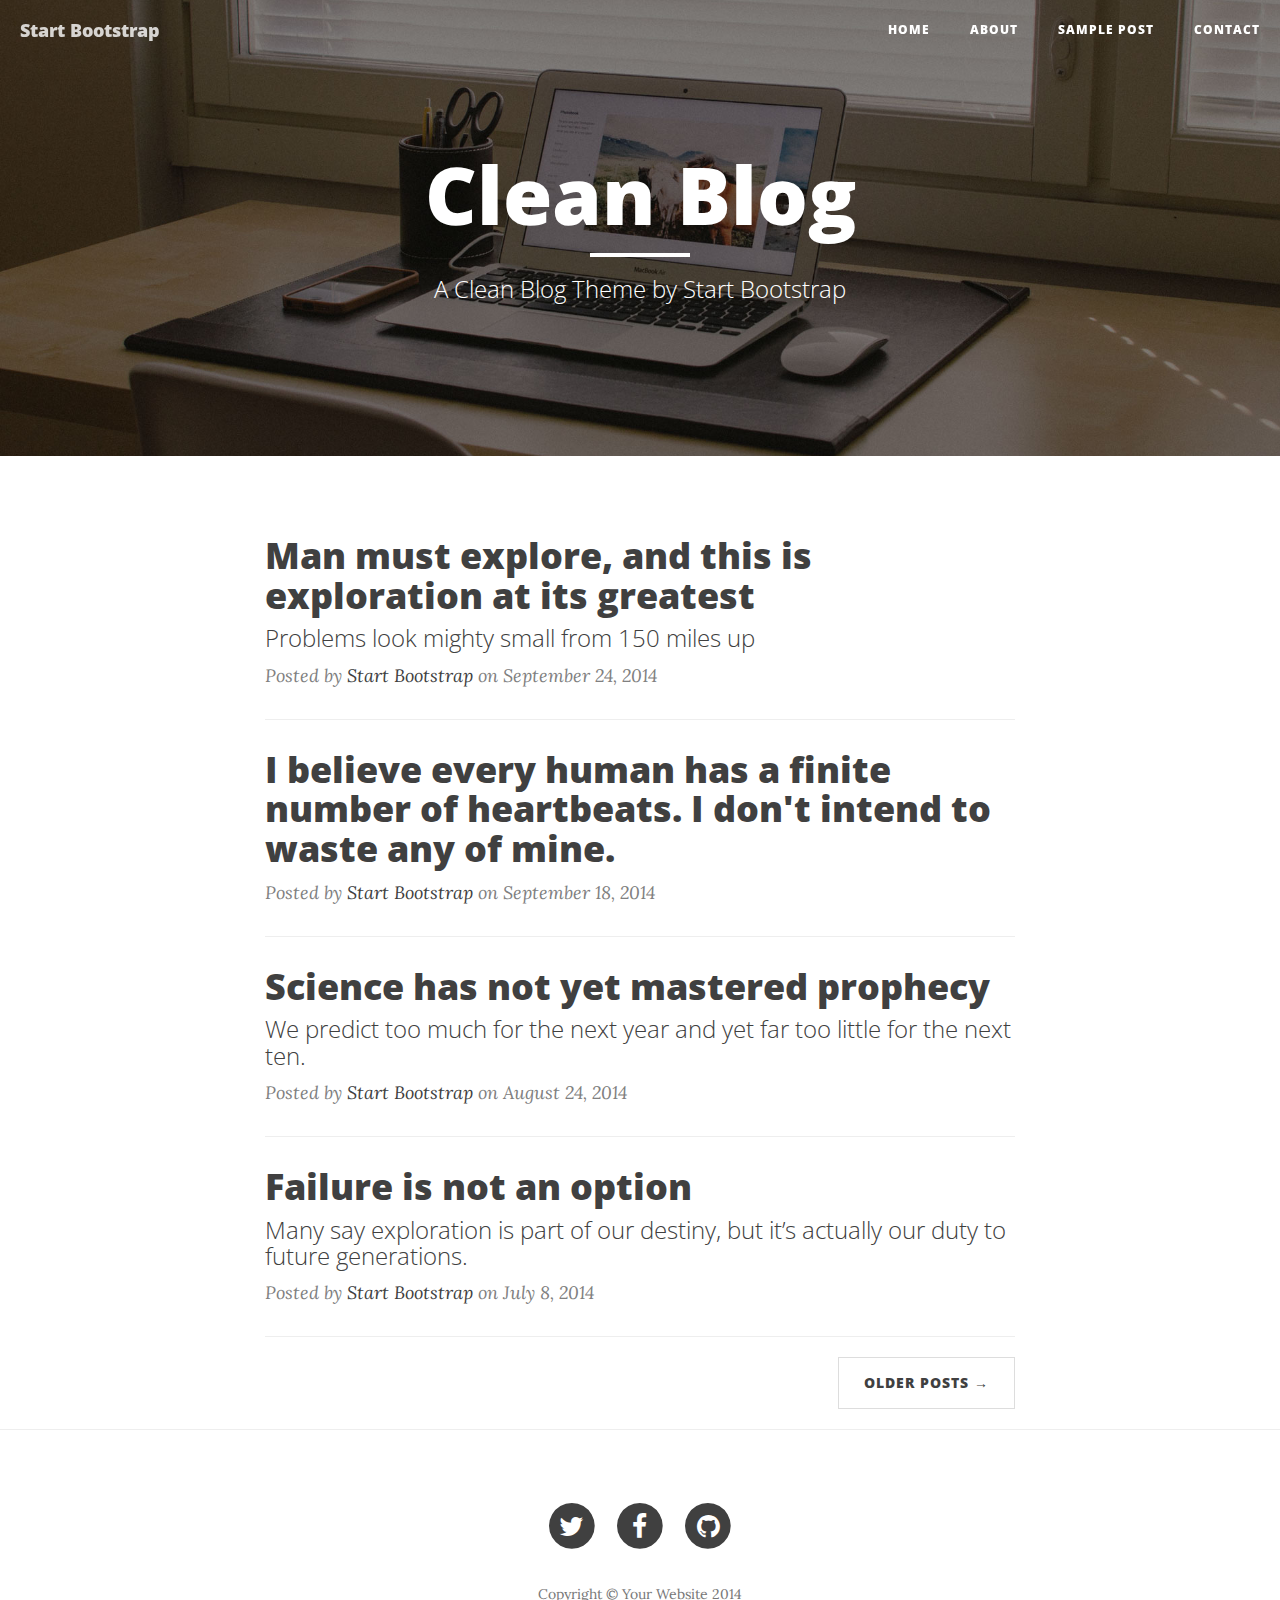
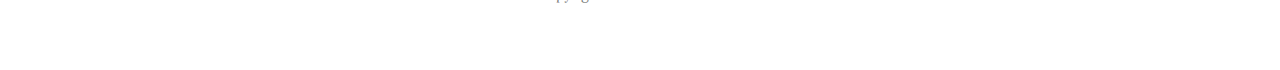
<file: cleanblog/index.html>
<!DOCTYPE html>
<html lang="en">

<head>

    <meta charset="utf-8">
    <meta http-equiv="X-UA-Compatible" content="IE=edge">
    <meta name="viewport" content="width=device-width, initial-scale=1">
    <meta name="description" content="">
    <meta name="author" content="">

    <title>Clean Blog</title>

    <!-- Bootstrap Core CSS -->
    <link href="css/bootstrap.min.css" rel="stylesheet">

    <!-- Custom CSS -->
    <link href="css/clean-blog.min.css" rel="stylesheet">

    <!-- Custom Fonts -->
    <link href="http://maxcdn.bootstrapcdn.com/font-awesome/4.1.0/css/font-awesome.min.css" rel="stylesheet" type="text/css">
    <link href='http://fonts.googleapis.com/css?family=Lora:400,700,400italic,700italic' rel='stylesheet' type='text/css'>
    <link href='http://fonts.googleapis.com/css?family=Open+Sans:300italic,400italic,600italic,700italic,800italic,400,300,600,700,800' rel='stylesheet' type='text/css'>

    <!-- HTML5 Shim and Respond.js IE8 support of HTML5 elements and media queries -->
    <!-- WARNING: Respond.js doesn't work if you view the page via file:// -->
    <!--[if lt IE 9]>
        <script src="https://oss.maxcdn.com/libs/html5shiv/3.7.0/html5shiv.js"></script>
        <script src="https://oss.maxcdn.com/libs/respond.js/1.4.2/respond.min.js"></script>
    <![endif]-->

</head>

<body>

    <!-- Navigation -->
    <nav class="navbar navbar-default navbar-custom navbar-fixed-top">
        <div class="container-fluid">
            <!-- Brand and toggle get grouped for better mobile display -->
            <div class="navbar-header page-scroll">
                <button type="button" class="navbar-toggle" data-toggle="collapse" data-target="#bs-example-navbar-collapse-1">
                    <span class="sr-only">Toggle navigation</span>
                    <span class="icon-bar"></span>
                    <span class="icon-bar"></span>
                    <span class="icon-bar"></span>
                </button>
                <a class="navbar-brand" href="index.html">Start Bootstrap</a>
            </div>

            <!-- Collect the nav links, forms, and other content for toggling -->
            <div class="collapse navbar-collapse" id="bs-example-navbar-collapse-1">
                <ul class="nav navbar-nav navbar-right">
                    <li>
                        <a href="index.html">Home</a>
                    </li>
                    <li>
                        <a href="about.html">About</a>
                    </li>
                    <li>
                        <a href="post.html">Sample Post</a>
                    </li>
                    <li>
                        <a href="contact.html">Contact</a>
                    </li>
                </ul>
            </div>
            <!-- /.navbar-collapse -->
        </div>
        <!-- /.container -->
    </nav>

    <!-- Page Header -->
    <!-- Set your background image for this header on the line below. -->
    <header class="intro-header" style="background-image: url('img/home-bg.jpg')">
        <div class="container">
            <div class="row">
                <div class="col-lg-8 col-lg-offset-2 col-md-10 col-md-offset-1">
                    <div class="site-heading">
                        <h1>Clean Blog</h1>
                        <hr class="small">
                        <span class="subheading">A Clean Blog Theme by Start Bootstrap</span>
                    </div>
                </div>
            </div>
        </div>
    </header>

    <!-- Main Content -->
    <div class="container">
        <div class="row">
            <div class="col-lg-8 col-lg-offset-2 col-md-10 col-md-offset-1">
                <div class="post-preview">
                    <a href="post.html">
                        <h2 class="post-title">
                            Man must explore, and this is exploration at its greatest
                        </h2>
                        <h3 class="post-subtitle">
                            Problems look mighty small from 150 miles up
                        </h3>
                    </a>
                    <p class="post-meta">Posted by <a href="#">Start Bootstrap</a> on September 24, 2014</p>
                </div>
                <hr>
                <div class="post-preview">
                    <a href="post.html">
                        <h2 class="post-title">
                            I believe every human has a finite number of heartbeats. I don't intend to waste any of mine.
                        </h2>
                    </a>
                    <p class="post-meta">Posted by <a href="#">Start Bootstrap</a> on September 18, 2014</p>
                </div>
                <hr>
                <div class="post-preview">
                    <a href="post.html">
                        <h2 class="post-title">
                            Science has not yet mastered prophecy
                        </h2>
                        <h3 class="post-subtitle">
                            We predict too much for the next year and yet far too little for the next ten.
                        </h3>
                    </a>
                    <p class="post-meta">Posted by <a href="#">Start Bootstrap</a> on August 24, 2014</p>
                </div>
                <hr>
                <div class="post-preview">
                    <a href="post.html">
                        <h2 class="post-title">
                            Failure is not an option
                        </h2>
                        <h3 class="post-subtitle">
                            Many say exploration is part of our destiny, but it’s actually our duty to future generations.
                        </h3>
                    </a>
                    <p class="post-meta">Posted by <a href="#">Start Bootstrap</a> on July 8, 2014</p>
                </div>
                <hr>
                <!-- Pager -->
                <ul class="pager">
                    <li class="next">
                        <a href="#">Older Posts &rarr;</a>
                    </li>
                </ul>
            </div>
        </div>
    </div>

    <hr>

    <!-- Footer -->
    <footer>
        <div class="container">
            <div class="row">
                <div class="col-lg-8 col-lg-offset-2 col-md-10 col-md-offset-1">
                    <ul class="list-inline text-center">
                        <li>
                            <a href="#">
                                <span class="fa-stack fa-lg">
                                    <i class="fa fa-circle fa-stack-2x"></i>
                                    <i class="fa fa-twitter fa-stack-1x fa-inverse"></i>
                                </span>
                            </a>
                        </li>
                        <li>
                            <a href="#">
                                <span class="fa-stack fa-lg">
                                    <i class="fa fa-circle fa-stack-2x"></i>
                                    <i class="fa fa-facebook fa-stack-1x fa-inverse"></i>
                                </span>
                            </a>
                        </li>
                        <li>
                            <a href="#">
                                <span class="fa-stack fa-lg">
                                    <i class="fa fa-circle fa-stack-2x"></i>
                                    <i class="fa fa-github fa-stack-1x fa-inverse"></i>
                                </span>
                            </a>
                        </li>
                    </ul>
                    <p class="copyright text-muted">Copyright &copy; Your Website 2014</p>
                </div>
            </div>
        </div>
    </footer>

    <!-- jQuery -->
    <script src="js/jquery.js"></script>

    <!-- Bootstrap Core JavaScript -->
    <script src="js/bootstrap.min.js"></script>

    <!-- Custom Theme JavaScript -->
    <script src="js/clean-blog.min.js"></script>

</body>

</html>
</file>
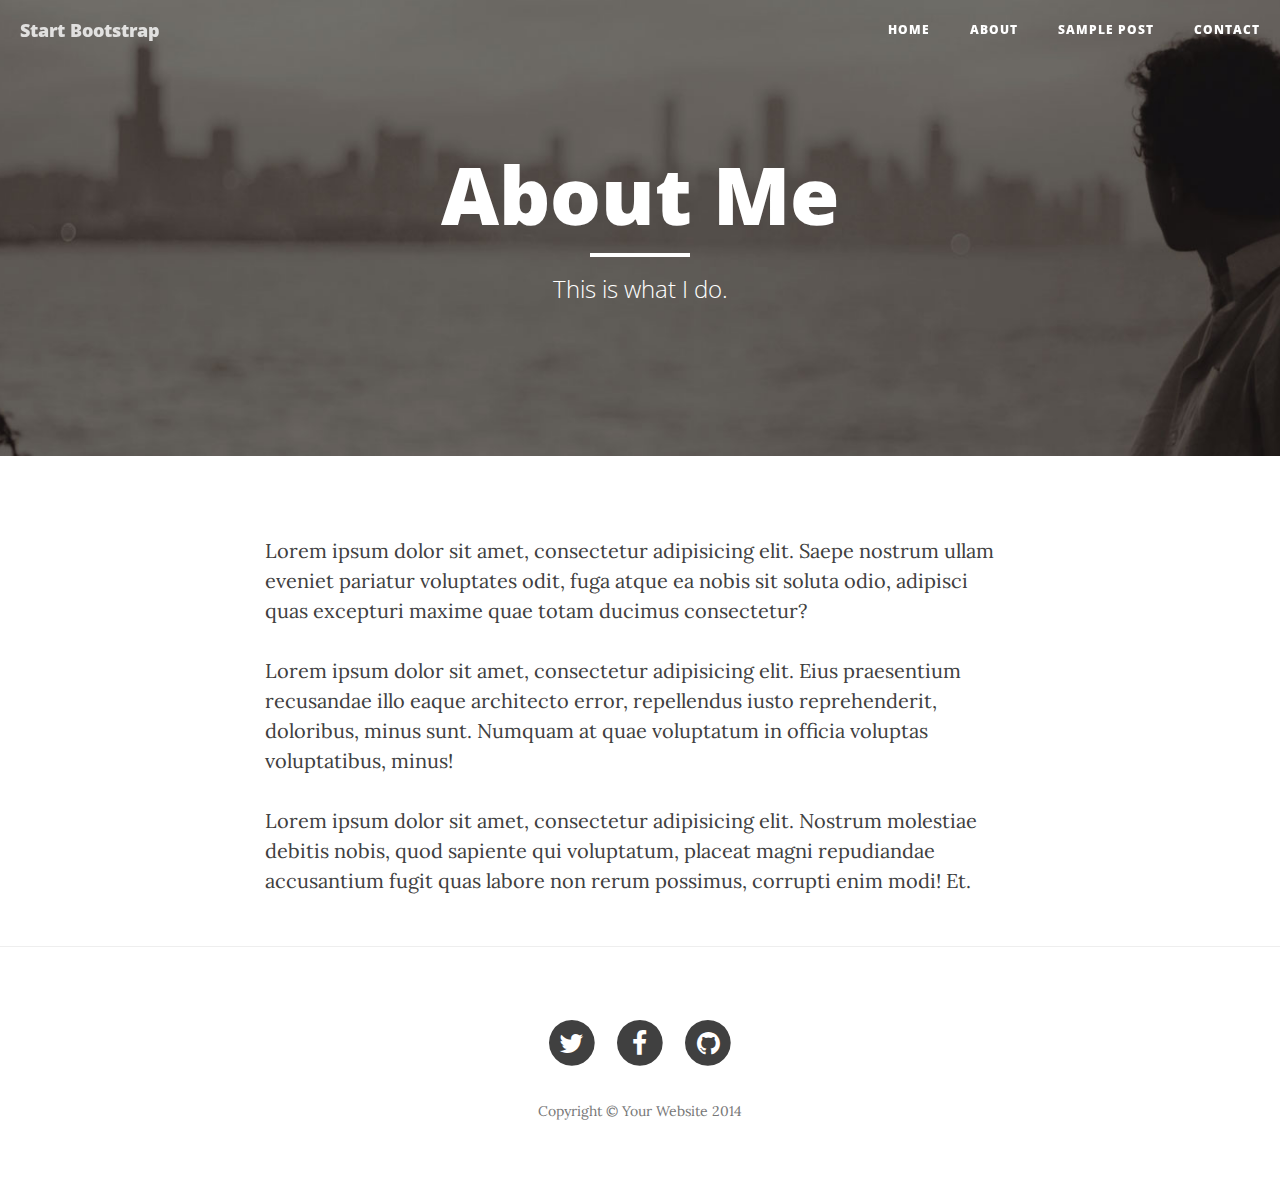
<file: cleanblog/about.html>
<!DOCTYPE html>
<html lang="en">

<head>

    <meta charset="utf-8">
    <meta http-equiv="X-UA-Compatible" content="IE=edge">
    <meta name="viewport" content="width=device-width, initial-scale=1">
    <meta name="description" content="">
    <meta name="author" content="">

    <title>Clean Blog - About</title>

    <!-- Bootstrap Core CSS -->
    <link href="css/bootstrap.min.css" rel="stylesheet">

    <!-- Custom CSS -->
    <link href="css/clean-blog.min.css" rel="stylesheet">

    <!-- Custom Fonts -->
    <link href="http://maxcdn.bootstrapcdn.com/font-awesome/4.1.0/css/font-awesome.min.css" rel="stylesheet" type="text/css">
    <link href='http://fonts.googleapis.com/css?family=Lora:400,700,400italic,700italic' rel='stylesheet' type='text/css'>
    <link href='http://fonts.googleapis.com/css?family=Open+Sans:300italic,400italic,600italic,700italic,800italic,400,300,600,700,800' rel='stylesheet' type='text/css'>

    <!-- HTML5 Shim and Respond.js IE8 support of HTML5 elements and media queries -->
    <!-- WARNING: Respond.js doesn't work if you view the page via file:// -->
    <!--[if lt IE 9]>
        <script src="https://oss.maxcdn.com/libs/html5shiv/3.7.0/html5shiv.js"></script>
        <script src="https://oss.maxcdn.com/libs/respond.js/1.4.2/respond.min.js"></script>
    <![endif]-->

</head>

<body>

    <!-- Navigation -->
    <nav class="navbar navbar-default navbar-custom navbar-fixed-top">
        <div class="container-fluid">
            <!-- Brand and toggle get grouped for better mobile display -->
            <div class="navbar-header page-scroll">
                <button type="button" class="navbar-toggle" data-toggle="collapse" data-target="#bs-example-navbar-collapse-1">
                    <span class="sr-only">Toggle navigation</span>
                    <span class="icon-bar"></span>
                    <span class="icon-bar"></span>
                    <span class="icon-bar"></span>
                </button>
                <a class="navbar-brand" href="index.html">Start Bootstrap</a>
            </div>

            <!-- Collect the nav links, forms, and other content for toggling -->
            <div class="collapse navbar-collapse" id="bs-example-navbar-collapse-1">
                <ul class="nav navbar-nav navbar-right">
                    <li>
                        <a href="index.html">Home</a>
                    </li>
                    <li>
                        <a href="about.html">About</a>
                    </li>
                    <li>
                        <a href="post.html">Sample Post</a>
                    </li>
                    <li>
                        <a href="contact.html">Contact</a>
                    </li>
                </ul>
            </div>
            <!-- /.navbar-collapse -->
        </div>
        <!-- /.container -->
    </nav>

    <!-- Page Header -->
    <!-- Set your background image for this header on the line below. -->
    <header class="intro-header" style="background-image: url('img/about-bg.jpg')">
        <div class="container">
            <div class="row">
                <div class="col-lg-8 col-lg-offset-2 col-md-10 col-md-offset-1">
                    <div class="page-heading">
                        <h1>About Me</h1>
                        <hr class="small">
                        <span class="subheading">This is what I do.</span>
                    </div>
                </div>
            </div>
        </div>
    </header>

    <!-- Main Content -->
    <div class="container">
        <div class="row">
            <div class="col-lg-8 col-lg-offset-2 col-md-10 col-md-offset-1">
                <p>Lorem ipsum dolor sit amet, consectetur adipisicing elit. Saepe nostrum ullam eveniet pariatur voluptates odit, fuga atque ea nobis sit soluta odio, adipisci quas excepturi maxime quae totam ducimus consectetur?</p>
                <p>Lorem ipsum dolor sit amet, consectetur adipisicing elit. Eius praesentium recusandae illo eaque architecto error, repellendus iusto reprehenderit, doloribus, minus sunt. Numquam at quae voluptatum in officia voluptas voluptatibus, minus!</p>
                <p>Lorem ipsum dolor sit amet, consectetur adipisicing elit. Nostrum molestiae debitis nobis, quod sapiente qui voluptatum, placeat magni repudiandae accusantium fugit quas labore non rerum possimus, corrupti enim modi! Et.</p>
            </div>
        </div>
    </div>

    <hr>

    <!-- Footer -->
    <footer>
        <div class="container">
            <div class="row">
                <div class="col-lg-8 col-lg-offset-2 col-md-10 col-md-offset-1">
                    <ul class="list-inline text-center">
                        <li>
                            <a href="#">
                                <span class="fa-stack fa-lg">
                                    <i class="fa fa-circle fa-stack-2x"></i>
                                    <i class="fa fa-twitter fa-stack-1x fa-inverse"></i>
                                </span>
                            </a>
                        </li>
                        <li>
                            <a href="#">
                                <span class="fa-stack fa-lg">
                                    <i class="fa fa-circle fa-stack-2x"></i>
                                    <i class="fa fa-facebook fa-stack-1x fa-inverse"></i>
                                </span>
                            </a>
                        </li>
                        <li>
                            <a href="#">
                                <span class="fa-stack fa-lg">
                                    <i class="fa fa-circle fa-stack-2x"></i>
                                    <i class="fa fa-github fa-stack-1x fa-inverse"></i>
                                </span>
                            </a>
                        </li>
                    </ul>
                    <p class="copyright text-muted">Copyright &copy; Your Website 2014</p>
                </div>
            </div>
        </div>
    </footer>

    <!-- jQuery -->
    <script src="js/jquery.js"></script>

    <!-- Bootstrap Core JavaScript -->
    <script src="js/bootstrap.min.js"></script>

    <!-- Custom Theme JavaScript -->
    <script src="js/clean-blog.min.js"></script>

</body>

</html>
</file>
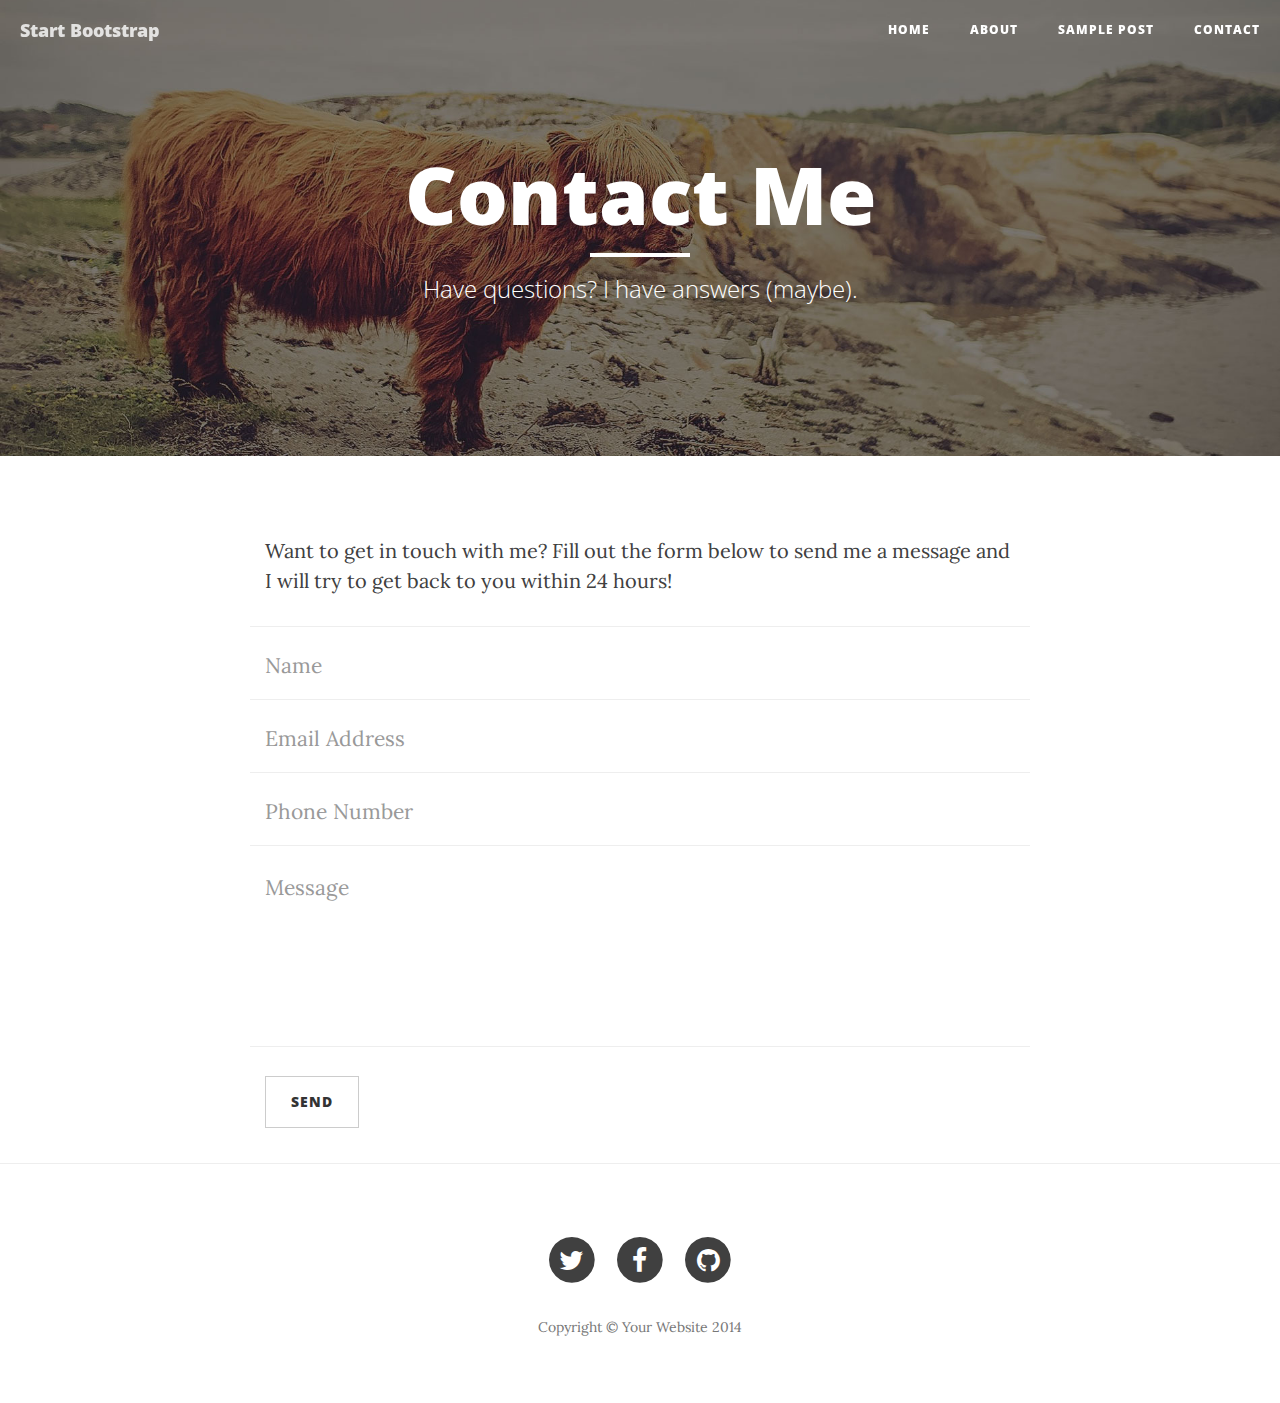
<file: cleanblog/contact.html>
<!DOCTYPE html>
<html lang="en">

<head>

    <meta charset="utf-8">
    <meta http-equiv="X-UA-Compatible" content="IE=edge">
    <meta name="viewport" content="width=device-width, initial-scale=1">
    <meta name="description" content="">
    <meta name="author" content="">

    <title>Clean Blog - Contact</title>

    <!-- Bootstrap Core CSS -->
    <link href="css/bootstrap.min.css" rel="stylesheet">

    <!-- Custom CSS -->
    <link href="css/clean-blog.min.css" rel="stylesheet">

    <!-- Custom Fonts -->
    <link href="http://maxcdn.bootstrapcdn.com/font-awesome/4.1.0/css/font-awesome.min.css" rel="stylesheet" type="text/css">
    <link href='http://fonts.googleapis.com/css?family=Lora:400,700,400italic,700italic' rel='stylesheet' type='text/css'>
    <link href='http://fonts.googleapis.com/css?family=Open+Sans:300italic,400italic,600italic,700italic,800italic,400,300,600,700,800' rel='stylesheet' type='text/css'>

    <!-- HTML5 Shim and Respond.js IE8 support of HTML5 elements and media queries -->
    <!-- WARNING: Respond.js doesn't work if you view the page via file:// -->
    <!--[if lt IE 9]>
        <script src="https://oss.maxcdn.com/libs/html5shiv/3.7.0/html5shiv.js"></script>
        <script src="https://oss.maxcdn.com/libs/respond.js/1.4.2/respond.min.js"></script>
    <![endif]-->

</head>

<body>

    <!-- Navigation -->
    <nav class="navbar navbar-default navbar-custom navbar-fixed-top">
        <div class="container-fluid">
            <!-- Brand and toggle get grouped for better mobile display -->
            <div class="navbar-header page-scroll">
                <button type="button" class="navbar-toggle" data-toggle="collapse" data-target="#bs-example-navbar-collapse-1">
                    <span class="sr-only">Toggle navigation</span>
                    <span class="icon-bar"></span>
                    <span class="icon-bar"></span>
                    <span class="icon-bar"></span>
                </button>
                <a class="navbar-brand" href="index.html">Start Bootstrap</a>
            </div>

            <!-- Collect the nav links, forms, and other content for toggling -->
            <div class="collapse navbar-collapse" id="bs-example-navbar-collapse-1">
                <ul class="nav navbar-nav navbar-right">
                    <li>
                        <a href="index.html">Home</a>
                    </li>
                    <li>
                        <a href="about.html">About</a>
                    </li>
                    <li>
                        <a href="post.html">Sample Post</a>
                    </li>
                    <li>
                        <a href="contact.html">Contact</a>
                    </li>
                </ul>
            </div>
            <!-- /.navbar-collapse -->
        </div>
        <!-- /.container -->
    </nav>

    <!-- Page Header -->
    <!-- Set your background image for this header on the line below. -->
    <header class="intro-header" style="background-image: url('img/contact-bg.jpg')">
        <div class="container">
            <div class="row">
                <div class="col-lg-8 col-lg-offset-2 col-md-10 col-md-offset-1">
                    <div class="page-heading">
                        <h1>Contact Me</h1>
                        <hr class="small">
                        <span class="subheading">Have questions? I have answers (maybe).</span>
                    </div>
                </div>
            </div>
        </div>
    </header>

    <!-- Main Content -->
    <div class="container">
        <div class="row">
            <div class="col-lg-8 col-lg-offset-2 col-md-10 col-md-offset-1">
                <p>Want to get in touch with me? Fill out the form below to send me a message and I will try to get back to you within 24 hours!</p>
                <!-- Contact Form - Enter your email address on line 19 of the mail/contact_me.php file to make this form work. -->
                <!-- WARNING: Some web hosts do not allow emails to be sent through forms to common mail hosts like Gmail or Yahoo. It's recommended that you use a private domain email address! -->
                <!-- NOTE: To use the contact form, your site must be on a live web host with PHP! The form will not work locally! -->
                <form name="sentMessage" id="contactForm" novalidate>
                    <div class="row control-group">
                        <div class="form-group col-xs-12 floating-label-form-group controls">
                            <label>Name</label>
                            <input type="text" class="form-control" placeholder="Name" id="name" required data-validation-required-message="Please enter your name.">
                            <p class="help-block text-danger"></p>
                        </div>
                    </div>
                    <div class="row control-group">
                        <div class="form-group col-xs-12 floating-label-form-group controls">
                            <label>Email Address</label>
                            <input type="email" class="form-control" placeholder="Email Address" id="email" required data-validation-required-message="Please enter your email address.">
                            <p class="help-block text-danger"></p>
                        </div>
                    </div>
                    <div class="row control-group">
                        <div class="form-group col-xs-12 floating-label-form-group controls">
                            <label>Phone Number</label>
                            <input type="tel" class="form-control" placeholder="Phone Number" id="phone" required data-validation-required-message="Please enter your phone number.">
                            <p class="help-block text-danger"></p>
                        </div>
                    </div>
                    <div class="row control-group">
                        <div class="form-group col-xs-12 floating-label-form-group controls">
                            <label>Message</label>
                            <textarea rows="5" class="form-control" placeholder="Message" id="message" required data-validation-required-message="Please enter a message."></textarea>
                            <p class="help-block text-danger"></p>
                        </div>
                    </div>
                    <br>
                    <div id="success"></div>
                    <div class="row">
                        <div class="form-group col-xs-12">
                            <button type="submit" class="btn btn-default">Send</button>
                        </div>
                    </div>
                </form>
            </div>
        </div>
    </div>

    <hr>

    <!-- Footer -->
    <footer>
        <div class="container">
            <div class="row">
                <div class="col-lg-8 col-lg-offset-2 col-md-10 col-md-offset-1">
                    <ul class="list-inline text-center">
                        <li>
                            <a href="#">
                                <span class="fa-stack fa-lg">
                                    <i class="fa fa-circle fa-stack-2x"></i>
                                    <i class="fa fa-twitter fa-stack-1x fa-inverse"></i>
                                </span>
                            </a>
                        </li>
                        <li>
                            <a href="#">
                                <span class="fa-stack fa-lg">
                                    <i class="fa fa-circle fa-stack-2x"></i>
                                    <i class="fa fa-facebook fa-stack-1x fa-inverse"></i>
                                </span>
                            </a>
                        </li>
                        <li>
                            <a href="#">
                                <span class="fa-stack fa-lg">
                                    <i class="fa fa-circle fa-stack-2x"></i>
                                    <i class="fa fa-github fa-stack-1x fa-inverse"></i>
                                </span>
                            </a>
                        </li>
                    </ul>
                    <p class="copyright text-muted">Copyright &copy; Your Website 2014</p>
                </div>
            </div>
        </div>
    </footer>

    <!-- jQuery -->
    <script src="js/jquery.js"></script>

    <!-- Bootstrap Core JavaScript -->
    <script src="js/bootstrap.min.js"></script>

    <!-- Custom Theme JavaScript -->
    <script src="js/clean-blog.min.js"></script>

</body>

</html>
</file>
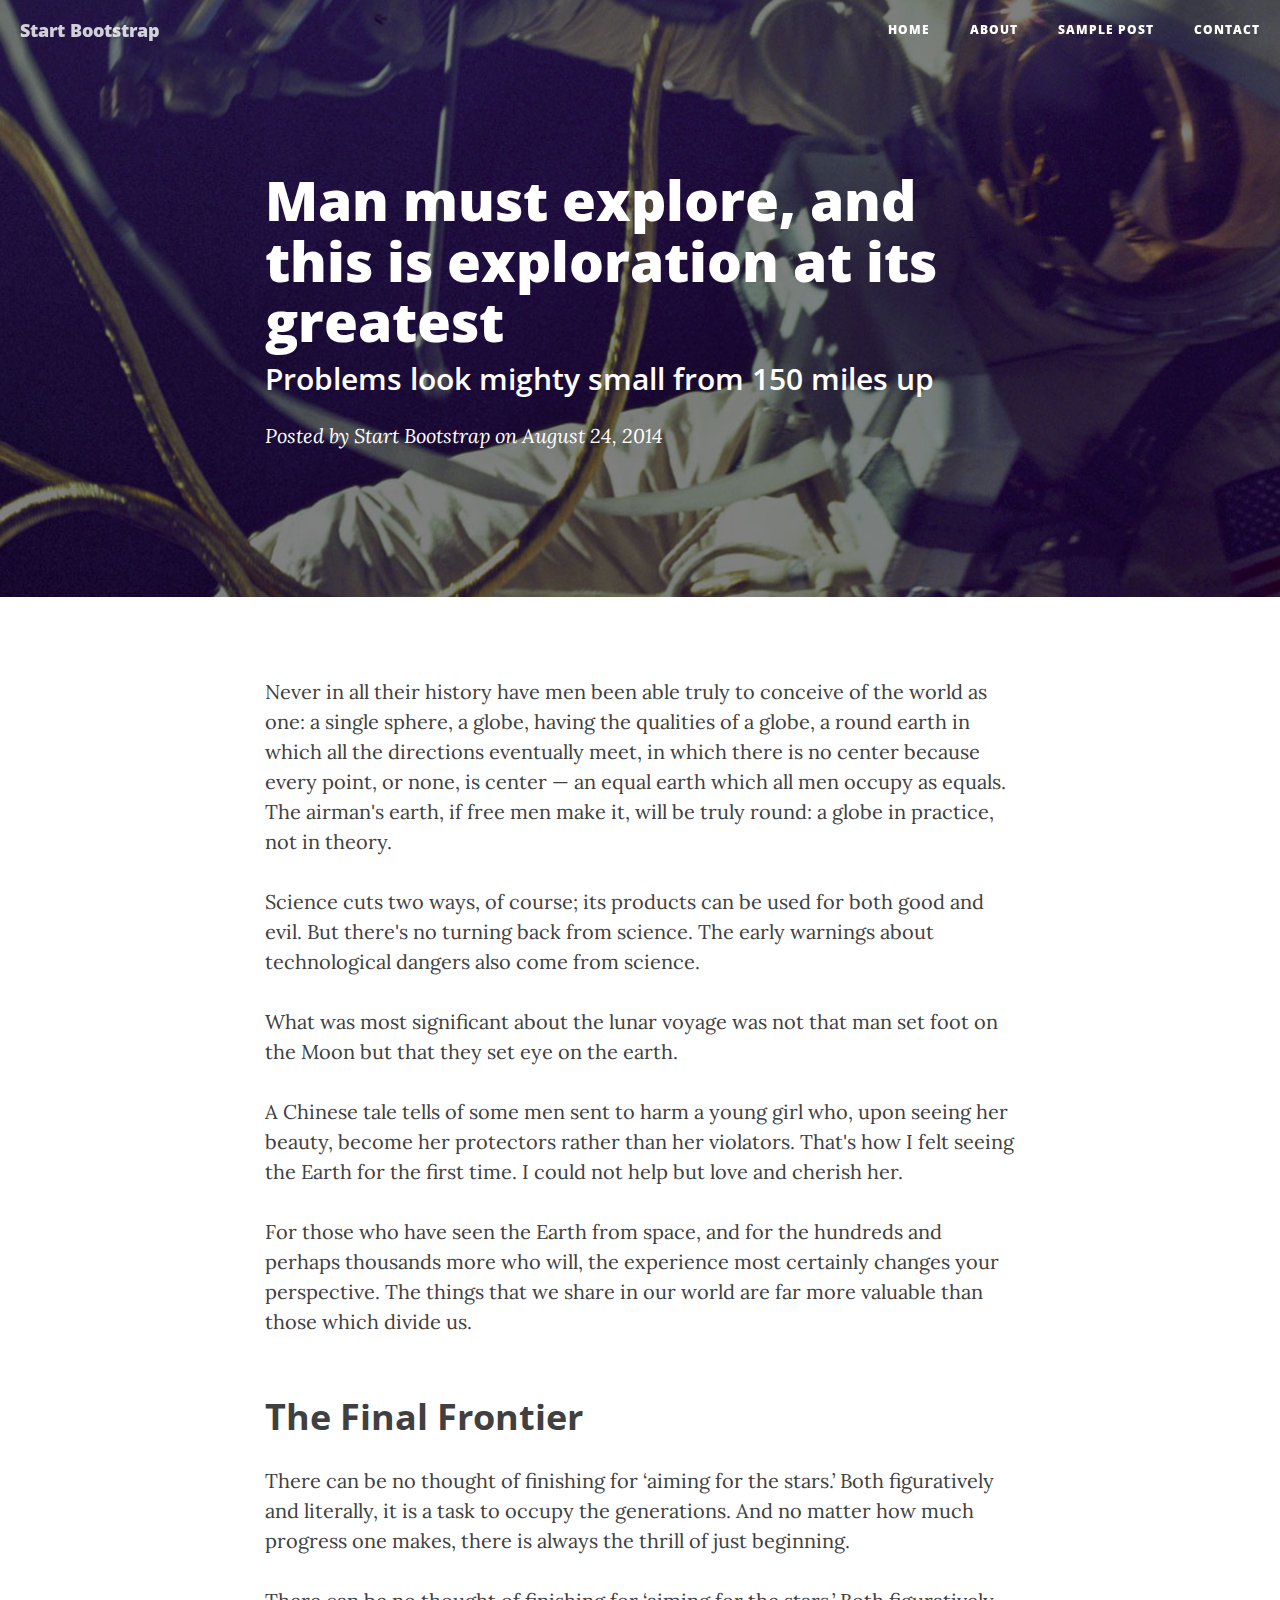
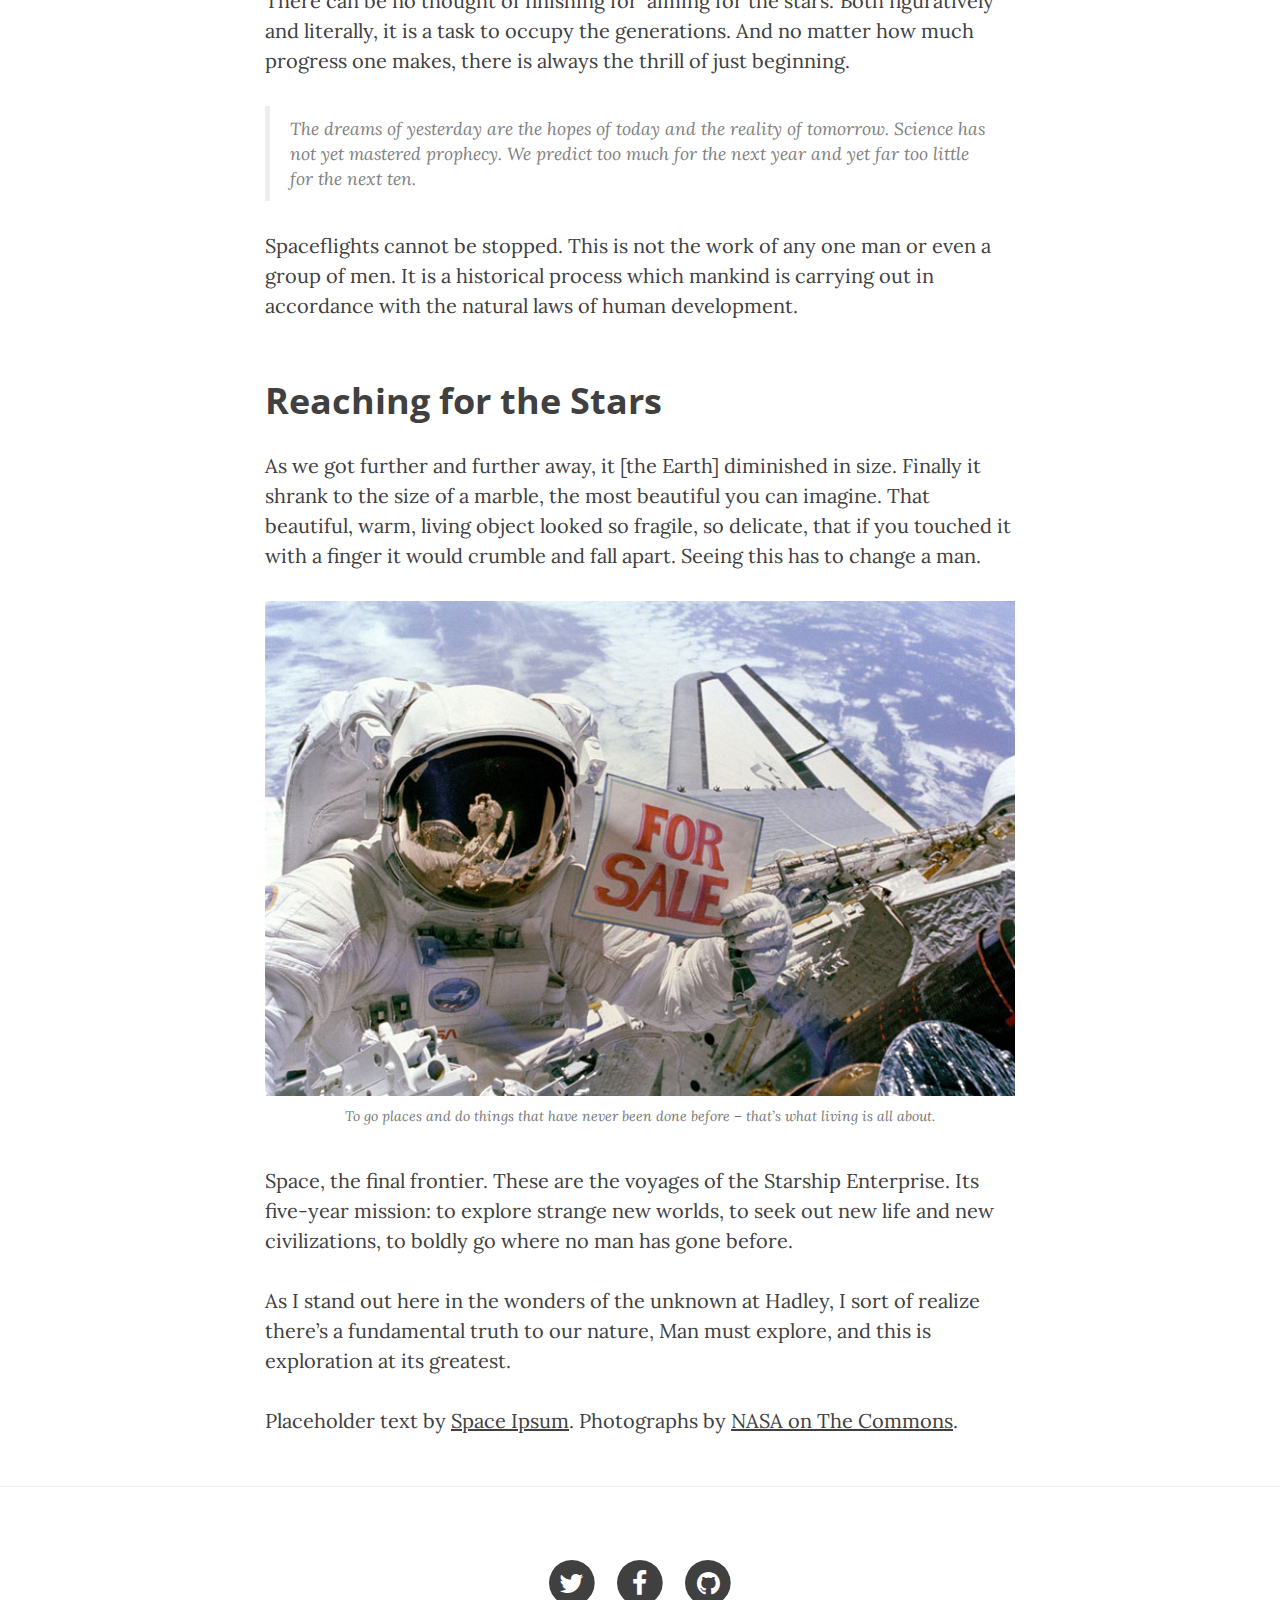
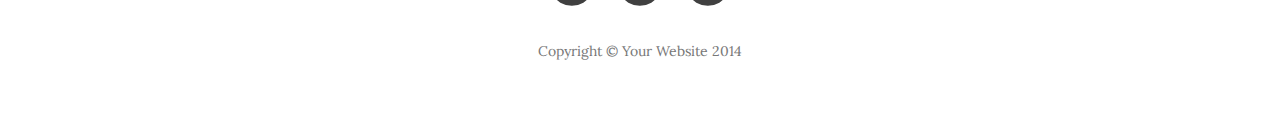
<file: cleanblog/post.html>
<!DOCTYPE html>
<html lang="en">

<head>

    <meta charset="utf-8">
    <meta http-equiv="X-UA-Compatible" content="IE=edge">
    <meta name="viewport" content="width=device-width, initial-scale=1">
    <meta name="description" content="">
    <meta name="author" content="">

    <title>Clean Blog - Sample Post</title>

    <!-- Bootstrap Core CSS -->
    <link href="css/bootstrap.min.css" rel="stylesheet">

    <!-- Custom CSS -->
    <link href="css/clean-blog.min.css" rel="stylesheet">

    <!-- Custom Fonts -->
    <link href="http://maxcdn.bootstrapcdn.com/font-awesome/4.1.0/css/font-awesome.min.css" rel="stylesheet" type="text/css">
    <link href='http://fonts.googleapis.com/css?family=Lora:400,700,400italic,700italic' rel='stylesheet' type='text/css'>
    <link href='http://fonts.googleapis.com/css?family=Open+Sans:300italic,400italic,600italic,700italic,800italic,400,300,600,700,800' rel='stylesheet' type='text/css'>

    <!-- HTML5 Shim and Respond.js IE8 support of HTML5 elements and media queries -->
    <!-- WARNING: Respond.js doesn't work if you view the page via file:// -->
    <!--[if lt IE 9]>
        <script src="https://oss.maxcdn.com/libs/html5shiv/3.7.0/html5shiv.js"></script>
        <script src="https://oss.maxcdn.com/libs/respond.js/1.4.2/respond.min.js"></script>
    <![endif]-->

</head>

<body>

    <!-- Navigation -->
    <nav class="navbar navbar-default navbar-custom navbar-fixed-top">
        <div class="container-fluid">
            <!-- Brand and toggle get grouped for better mobile display -->
            <div class="navbar-header page-scroll">
                <button type="button" class="navbar-toggle" data-toggle="collapse" data-target="#bs-example-navbar-collapse-1">
                    <span class="sr-only">Toggle navigation</span>
                    <span class="icon-bar"></span>
                    <span class="icon-bar"></span>
                    <span class="icon-bar"></span>
                </button>
                <a class="navbar-brand" href="index.html">Start Bootstrap</a>
            </div>

            <!-- Collect the nav links, forms, and other content for toggling -->
            <div class="collapse navbar-collapse" id="bs-example-navbar-collapse-1">
                <ul class="nav navbar-nav navbar-right">
                    <li>
                        <a href="index.html">Home</a>
                    </li>
                    <li>
                        <a href="about.html">About</a>
                    </li>
                    <li>
                        <a href="post.html">Sample Post</a>
                    </li>
                    <li>
                        <a href="contact.html">Contact</a>
                    </li>
                </ul>
            </div>
            <!-- /.navbar-collapse -->
        </div>
        <!-- /.container -->
    </nav>

    <!-- Page Header -->
    <!-- Set your background image for this header on the line below. -->
    <header class="intro-header" style="background-image: url('img/post-bg.jpg')">
        <div class="container">
            <div class="row">
                <div class="col-lg-8 col-lg-offset-2 col-md-10 col-md-offset-1">
                    <div class="post-heading">
                        <h1>Man must explore, and this is exploration at its greatest</h1>
                        <h2 class="subheading">Problems look mighty small from 150 miles up</h2>
                        <span class="meta">Posted by <a href="#">Start Bootstrap</a> on August 24, 2014</span>
                    </div>
                </div>
            </div>
        </div>
    </header>

    <!-- Post Content -->
    <article>
        <div class="container">
            <div class="row">
                <div class="col-lg-8 col-lg-offset-2 col-md-10 col-md-offset-1">
                    <p>Never in all their history have men been able truly to conceive of the world as one: a single sphere, a globe, having the qualities of a globe, a round earth in which all the directions eventually meet, in which there is no center because every point, or none, is center — an equal earth which all men occupy as equals. The airman's earth, if free men make it, will be truly round: a globe in practice, not in theory.</p>

                    <p>Science cuts two ways, of course; its products can be used for both good and evil. But there's no turning back from science. The early warnings about technological dangers also come from science.</p>

                    <p>What was most significant about the lunar voyage was not that man set foot on the Moon but that they set eye on the earth.</p>

                    <p>A Chinese tale tells of some men sent to harm a young girl who, upon seeing her beauty, become her protectors rather than her violators. That's how I felt seeing the Earth for the first time. I could not help but love and cherish her.</p>

                    <p>For those who have seen the Earth from space, and for the hundreds and perhaps thousands more who will, the experience most certainly changes your perspective. The things that we share in our world are far more valuable than those which divide us.</p>

                    <h2 class="section-heading">The Final Frontier</h2>

                    <p>There can be no thought of finishing for ‘aiming for the stars.’ Both figuratively and literally, it is a task to occupy the generations. And no matter how much progress one makes, there is always the thrill of just beginning.</p>

                    <p>There can be no thought of finishing for ‘aiming for the stars.’ Both figuratively and literally, it is a task to occupy the generations. And no matter how much progress one makes, there is always the thrill of just beginning.</p>

                    <blockquote>The dreams of yesterday are the hopes of today and the reality of tomorrow. Science has not yet mastered prophecy. We predict too much for the next year and yet far too little for the next ten.</blockquote>

                    <p>Spaceflights cannot be stopped. This is not the work of any one man or even a group of men. It is a historical process which mankind is carrying out in accordance with the natural laws of human development.</p>

                    <h2 class="section-heading">Reaching for the Stars</h2>

                    <p>As we got further and further away, it [the Earth] diminished in size. Finally it shrank to the size of a marble, the most beautiful you can imagine. That beautiful, warm, living object looked so fragile, so delicate, that if you touched it with a finger it would crumble and fall apart. Seeing this has to change a man.</p>

                    <a href="#">
                        <img class="img-responsive" src="img/post-sample-image.jpg" alt="">
                    </a>
                    <span class="caption text-muted">To go places and do things that have never been done before – that’s what living is all about.</span>

                    <p>Space, the final frontier. These are the voyages of the Starship Enterprise. Its five-year mission: to explore strange new worlds, to seek out new life and new civilizations, to boldly go where no man has gone before.</p>

                    <p>As I stand out here in the wonders of the unknown at Hadley, I sort of realize there’s a fundamental truth to our nature, Man must explore, and this is exploration at its greatest.</p>

                    <p>Placeholder text by <a href="http://spaceipsum.com/">Space Ipsum</a>. Photographs by <a href="https://www.flickr.com/photos/nasacommons/">NASA on The Commons</a>.</p>
                </div>
            </div>
        </div>
    </article>

    <hr>

    <!-- Footer -->
    <footer>
        <div class="container">
            <div class="row">
                <div class="col-lg-8 col-lg-offset-2 col-md-10 col-md-offset-1">
                    <ul class="list-inline text-center">
                        <li>
                            <a href="#">
                                <span class="fa-stack fa-lg">
                                    <i class="fa fa-circle fa-stack-2x"></i>
                                    <i class="fa fa-twitter fa-stack-1x fa-inverse"></i>
                                </span>
                            </a>
                        </li>
                        <li>
                            <a href="#">
                                <span class="fa-stack fa-lg">
                                    <i class="fa fa-circle fa-stack-2x"></i>
                                    <i class="fa fa-facebook fa-stack-1x fa-inverse"></i>
                                </span>
                            </a>
                        </li>
                        <li>
                            <a href="#">
                                <span class="fa-stack fa-lg">
                                    <i class="fa fa-circle fa-stack-2x"></i>
                                    <i class="fa fa-github fa-stack-1x fa-inverse"></i>
                                </span>
                            </a>
                        </li>
                    </ul>
                    <p class="copyright text-muted">Copyright &copy; Your Website 2014</p>
                </div>
            </div>
        </div>
    </footer>

    <!-- jQuery -->
    <script src="js/jquery.js"></script>

    <!-- Bootstrap Core JavaScript -->
    <script src="js/bootstrap.min.js"></script>

    <!-- Custom Theme JavaScript -->
    <script src="js/clean-blog.min.js"></script>

</body>

</html>
</file>
<file: cleanblog/css/clean-blog.min.css>
/*!
 * Clean Blog v1.0.0 (http://startbootstrap.com)
 * Copyright 2014 Start Bootstrap
 * Licensed under Apache 2.0 (https://github.com/IronSummitMedia/startbootstrap/blob/gh-pages/LICENSE)
 */

body{font-family:Lora,'Times New Roman',serif;font-size:20px;color:#404040}p{line-height:1.5;margin:30px 0}p a{text-decoration:underline}h1,h2,h3,h4,h5,h6{font-family:'Open Sans','Helvetica Neue',Helvetica,Arial,sans-serif;font-weight:800}a{color:#404040}a:hover,a:focus{color:#0085a1}a img:hover,a img:focus{cursor:zoom-in}blockquote{color:gray;font-style:italic}hr.small{max-width:100px;margin:15px auto;border-width:4px;border-color:#fff}.navbar-custom{position:absolute;top:0;left:0;width:100%;z-index:3;font-family:'Open Sans','Helvetica Neue',Helvetica,Arial,sans-serif}.navbar-custom .navbar-brand{font-weight:800}.navbar-custom .nav li a{text-transform:uppercase;font-size:12px;font-weight:800;letter-spacing:1px}@media only screen and (min-width:768px){.navbar-custom{background:0 0;border-bottom:1px solid transparent}.navbar-custom .navbar-brand{color:#fff;padding:20px}.navbar-custom .navbar-brand:hover,.navbar-custom .navbar-brand:focus{color:rgba(255,255,255,.8)}.navbar-custom .nav li a{color:#fff;padding:20px}.navbar-custom .nav li a:hover,.navbar-custom .nav li a:focus{color:rgba(255,255,255,.8)}}@media only screen and (min-width:1170px){.navbar-custom{-webkit-transition:background-color .3s;-moz-transition:background-color .3s;transition:background-color .3s;-webkit-transform:translate3d(0,0,0);-moz-transform:translate3d(0,0,0);-ms-transform:translate3d(0,0,0);-o-transform:translate3d(0,0,0);transform:translate3d(0,0,0);-webkit-backface-visibility:hidden;backface-visibility:hidden}.navbar-custom.is-fixed{position:fixed;top:-61px;background-color:rgba(255,255,255,.9);border-bottom:1px solid #f2f2f2;-webkit-transition:-webkit-transform .3s;-moz-transition:-moz-transform .3s;transition:transform .3s}.navbar-custom.is-fixed .navbar-brand{color:#404040}.navbar-custom.is-fixed .navbar-brand:hover,.navbar-custom.is-fixed .navbar-brand:focus{color:#0085a1}.navbar-custom.is-fixed .nav li a{color:#404040}.navbar-custom.is-fixed .nav li a:hover,.navbar-custom.is-fixed .nav li a:focus{color:#0085a1}.navbar-custom.is-visible{-webkit-transform:translate3d(0,100%,0);-moz-transform:translate3d(0,100%,0);-ms-transform:translate3d(0,100%,0);-o-transform:translate3d(0,100%,0);transform:translate3d(0,100%,0)}}.intro-header{background-color:gray;background:no-repeat center center;background-attachment:scroll;-webkit-background-size:cover;-moz-background-size:cover;background-size:cover;-o-background-size:cover;margin-bottom:50px}.intro-header .site-heading,.intro-header .post-heading,.intro-header .page-heading{padding:100px 0 50px;color:#fff}@media only screen and (min-width:768px){.intro-header .site-heading,.intro-header .post-heading,.intro-header .page-heading{padding:150px 0}}.intro-header .site-heading,.intro-header .page-heading{text-align:center}.intro-header .site-heading h1,.intro-header .page-heading h1{margin-top:0;font-size:50px}.intro-header .site-heading .subheading,.intro-header .page-heading .subheading{font-size:24px;line-height:1.1,display:block;font-family:'Open Sans','Helvetica Neue',Helvetica,Arial,sans-serif;font-weight:300;margin:10px 0 0}@media only screen and (min-width:768px){.intro-header .site-heading h1,.intro-header .page-heading h1{font-size:80px}}.intro-header .post-heading h1{font-size:35px}.intro-header .post-heading .subheading,.intro-header .post-heading .meta{line-height:1.1;display:block}.intro-header .post-heading .subheading{font-family:'Open Sans','Helvetica Neue',Helvetica,Arial,sans-serif;font-size:24px;margin:10px 0 30px;font-weight:600}.intro-header .post-heading .meta{font-family:Lora,'Times New Roman',serif;font-style:italic;font-weight:300;font-size:20px}.intro-header .post-heading .meta a{color:#fff}@media only screen and (min-width:768px){.intro-header .post-heading h1{font-size:55px}.intro-header .post-heading .subheading{font-size:30px}}.post-preview>a{color:#404040}.post-preview>a:hover,.post-preview>a:focus{text-decoration:none;color:#0085a1}.post-preview>a>.post-title{font-size:30px;margin-top:30px;margin-bottom:10px}.post-preview>a>.post-subtitle{margin:0;font-weight:300;margin-bottom:10px}.post-preview>.post-meta{color:gray;font-size:18px;font-style:italic;margin-top:0}.post-preview>.post-meta>a{text-decoration:none;color:#404040}.post-preview>.post-meta>a:hover,.post-preview>.post-meta>a:focus{color:#0085a1;text-decoration:underline}@media only screen and (min-width:768px){.post-preview>a>.post-title{font-size:36px}}.section-heading{font-size:36px;margin-top:60px;font-weight:700}.caption{text-align:center;font-size:14px;padding:10px;font-style:italic;margin:0;display:block;border-bottom-right-radius:5px;border-bottom-left-radius:5px}footer{padding:50px 0 65px}footer .list-inline{margin:0;padding:0}footer .copyright{font-size:14px;text-align:center;margin-bottom:0}.floating-label-form-group{font-size:14px;position:relative;margin-bottom:0;padding-bottom:.5em;border-bottom:1px solid #eee}.floating-label-form-group input,.floating-label-form-group textarea{z-index:1;position:relative;padding-right:0;padding-left:0;border:none;border-radius:0;font-size:1.5em;background:0 0;box-shadow:none!important;resize:none}.floating-label-form-group label{display:block;z-index:0;position:relative;top:2em;margin:0;font-size:.85em;line-height:1.764705882em;vertical-align:middle;vertical-align:baseline;opacity:0;-webkit-transition:top .3s ease,opacity .3s ease;-moz-transition:top .3s ease,opacity .3s ease;-ms-transition:top .3s ease,opacity .3s ease;transition:top .3s ease,opacity .3s ease}.floating-label-form-group::not(:first-child){padding-left:14px;border-left:1px solid #eee}.floating-label-form-group-with-value label{top:0;opacity:1}.floating-label-form-group-with-focus label{color:#0085a1}form .row:first-child .floating-label-form-group{border-top:1px solid #eee}.btn{font-family:'Open Sans','Helvetica Neue',Helvetica,Arial,sans-serif;text-transform:uppercase;font-size:14px;font-weight:800;letter-spacing:1px;border-radius:0;padding:15px 25px}.btn-lg{font-size:16px;padding:25px 35px}.btn-default:hover,.btn-default:focus{background-color:#0085a1;border:1px solid #0085a1;color:#fff}.pager{margin:20px 0 0}.pager li>a,.pager li>span{font-family:'Open Sans','Helvetica Neue',Helvetica,Arial,sans-serif;text-transform:uppercase;font-size:14px;font-weight:800;letter-spacing:1px;padding:15px 25px;background-color:#fff;border-radius:0}.pager li>a:hover,.pager li>a:focus{color:#fff;background-color:#0085a1;border:1px solid #0085a1}.pager .disabled>a,.pager .disabled>a:hover,.pager .disabled>a:focus,.pager .disabled>span{color:gray;background-color:#404040;cursor:not-allowed}::-moz-selection{color:#fff;text-shadow:none;background:#0085a1}::selection{color:#fff;text-shadow:none;background:#0085a1}img::selection{color:#fff;background:0 0}img::-moz-selection{color:#fff;background:0 0}body{webkit-tap-highlight-color:#0085a1}
</file>
